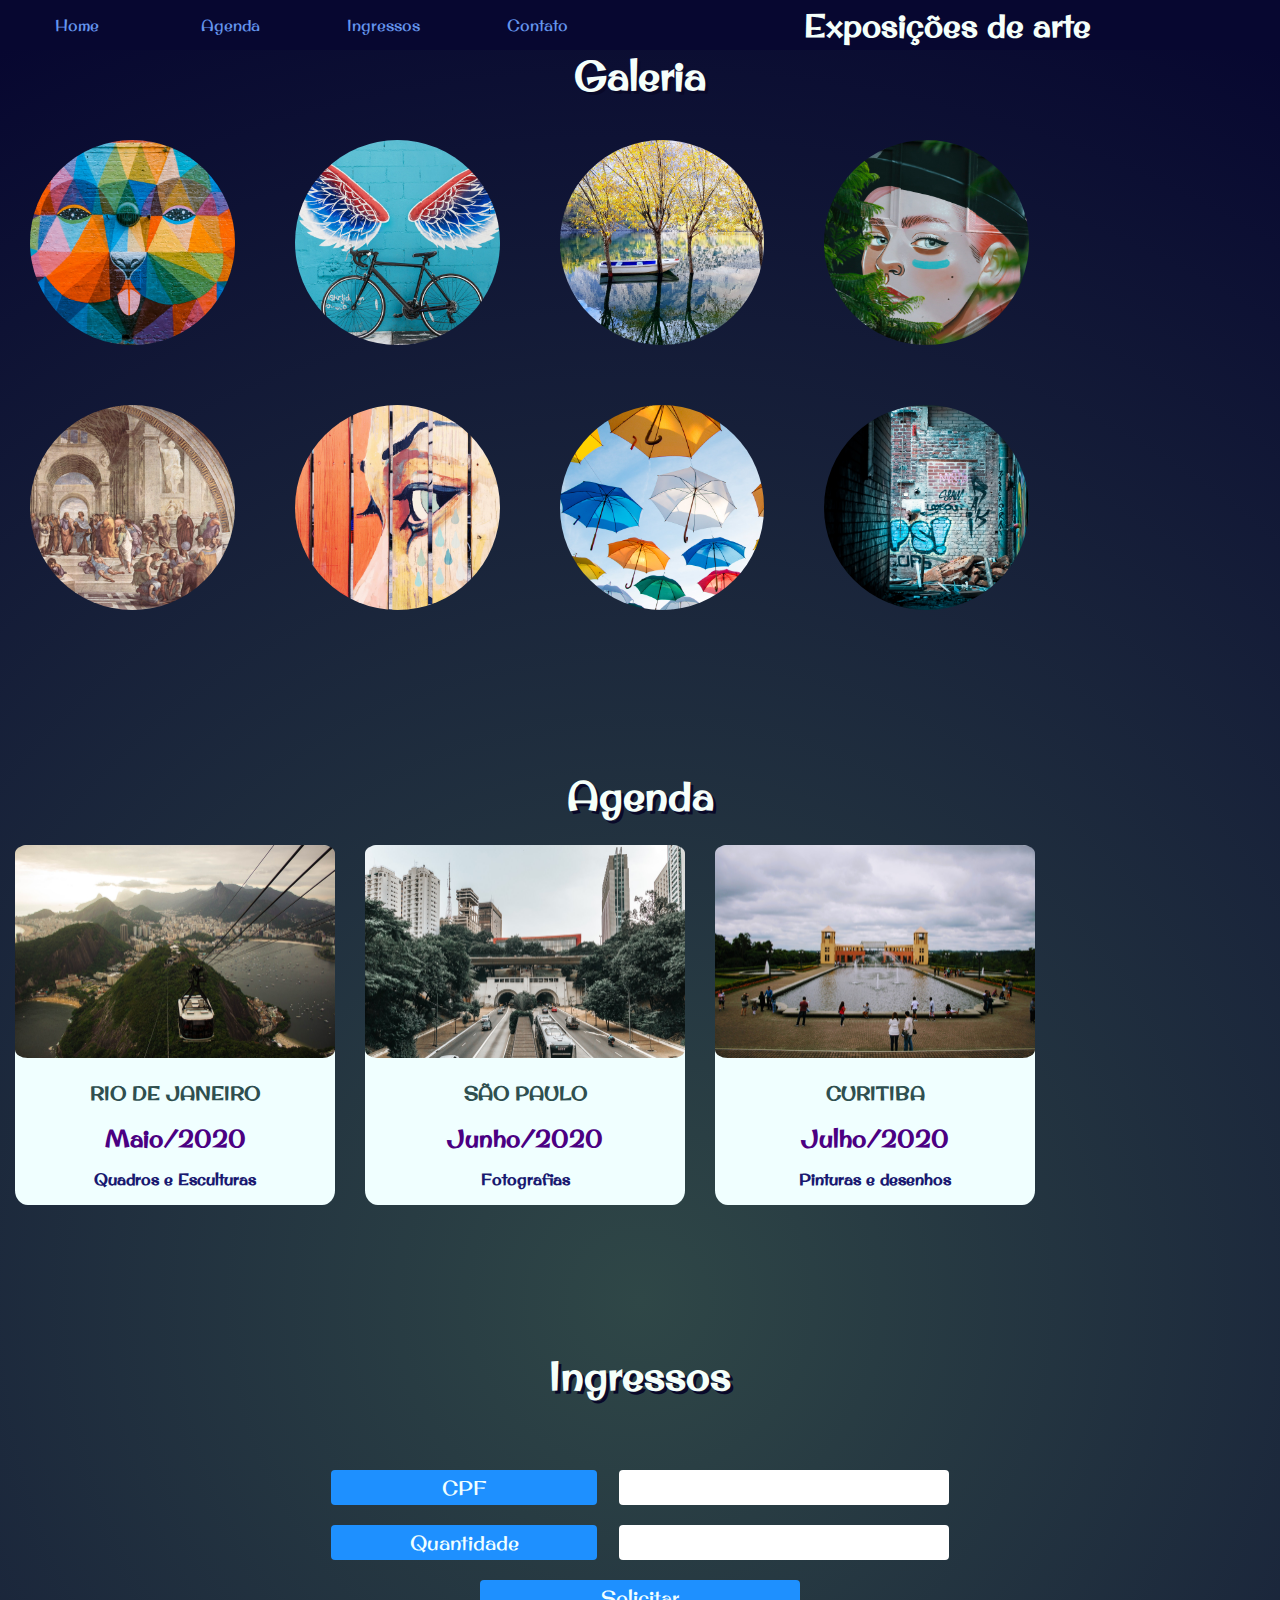
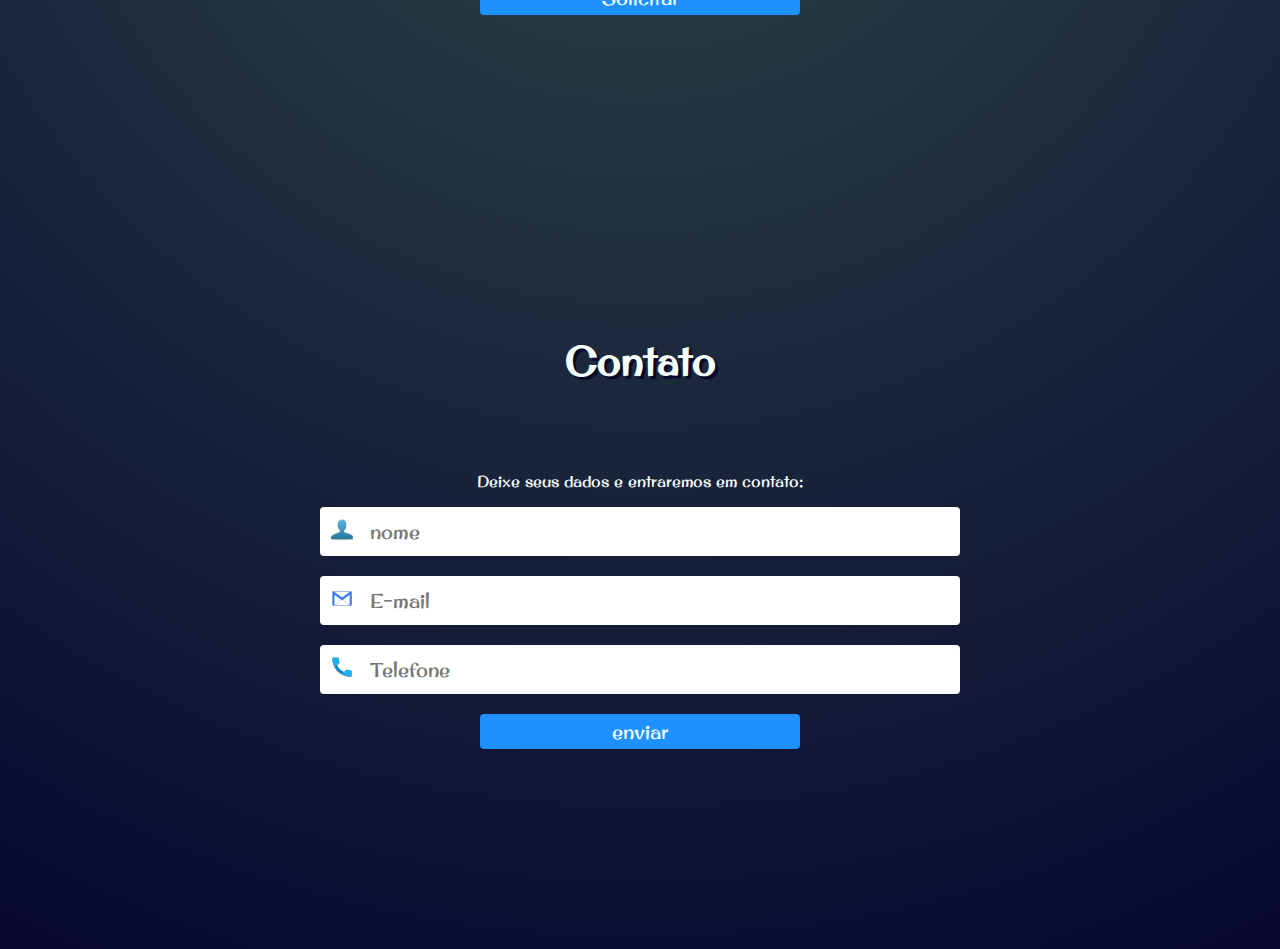
<file: ativ3_html_css/index.html>
<!DOCTYPE html>
<html>
    <head>
        <meta charset="utf-8"/>
        <title>Exposições de arte</title>
        <link rel="stylesheet" type="text/css" href="Estilo/CSS.css" />
        <link rel="icon" href="Imagens/art.png" />
        <link href="https://fonts.googleapis.com/css2?family=Original+Surfer&display=swap" rel="stylesheet">
        <meta name="viewport" content="width=device-width, initial-scale=1" />
        <meta name="viewport" content="width=device-width, initial-scale=1" />
    </head>

    <body>
        <header>
            <ul>
                <li><a href="#top">Home</a></li>
                <li><a href="#ag">Agenda</a></li>
                <li><a href="#ing">Ingressos</a></li>
                <li><a href="#con">Contato</a></li>
            </ul>
            <h1>Exposições de arte</h1>
        </header>

        <main>
            <h2>Galeria</h2>
            <div class="container">
                <img src="Imagens/Arte01.jpg" class="galeria" alt="arte"/>
                <img src="Imagens/Arte02.jpg" class="galeria" alt="arte"/>
                <img src="Imagens/Arte03.jpg" class="galeria" alt="arte"/>
                <img src="Imagens/Arte04.jpg" class="galeria" alt="arte"/>
                <img src="Imagens/Arte05.jpg" class="galeria" alt="arte"/>
                <img src="Imagens/Arte06.jpg" class="galeria" alt="arte"/>
                <img src="Imagens/Arte07.jpg" class="galeria" alt="arte"/>
                <img src="Imagens/Arte08.jpg" class="galeria" alt="arte"/>
            </div>
            <h2 id="ag"> Agenda</h2>
            <div class="container">
               <div class="item_agenda">
                   <img src="Imagens/rj.jpg" alt="Rio de Janeiro"/>
                   <h3>Rio de Janeiro</h3>
                   <h4>Maio/2020</h4>
                   <p>Quadros e Esculturas</p>
               </div>
        
                <div class="item_agenda">
                    <img src="Imagens/sp.jpg" alt="São Paulo"/>
                    <h3>São Paulo</h3>
                    <h4>Junho/2020</h4>
                    <p>Fotografias</p>
                </div>
        
                 <div class="item_agenda">
                    <img src="Imagens/pr.jpg" alt="Curitiba"/>
                    <h3>Curitiba</h3>
                    <h4>Julho/2020</h4>
                    <p>Pinturas e desenhos</p>
                </div>
            </div>
        
            <h2 id="ing"> Ingressos</h2>
            <form method="GET">
                <label for="cpf">CPF</label>
                <input type="text" id="cpf" name="cpf" maxlength="12" required/>
        
                <label for="qtd">Quantidade</label>
                <input type="number" id="qtd" name="qtd" min="1" max="20" required/>
        
                <input type="submit" class="botao" value="Solicitar"/>
            </form>
            
            <h2 id="con"> Contato</h2>
            <form method="GET">
                <p>Deixe seus dados e entraremos em contato:</p>
                <input type="text" id="nome" name="nome" maxlength="38" required placeholder="nome"/>
                <input type="email" id="email" name="email" maxlength="38" required placeholder="E-mail"/>
                <input type="text" id="fone" name="fone" maxlength="17" required placeholder="Telefone"/>
        
                <input type="submit" class="botao" value="enviar"/>
            </form>
        
        
        
        
            </main>
    
    </body>
</html>
</file>
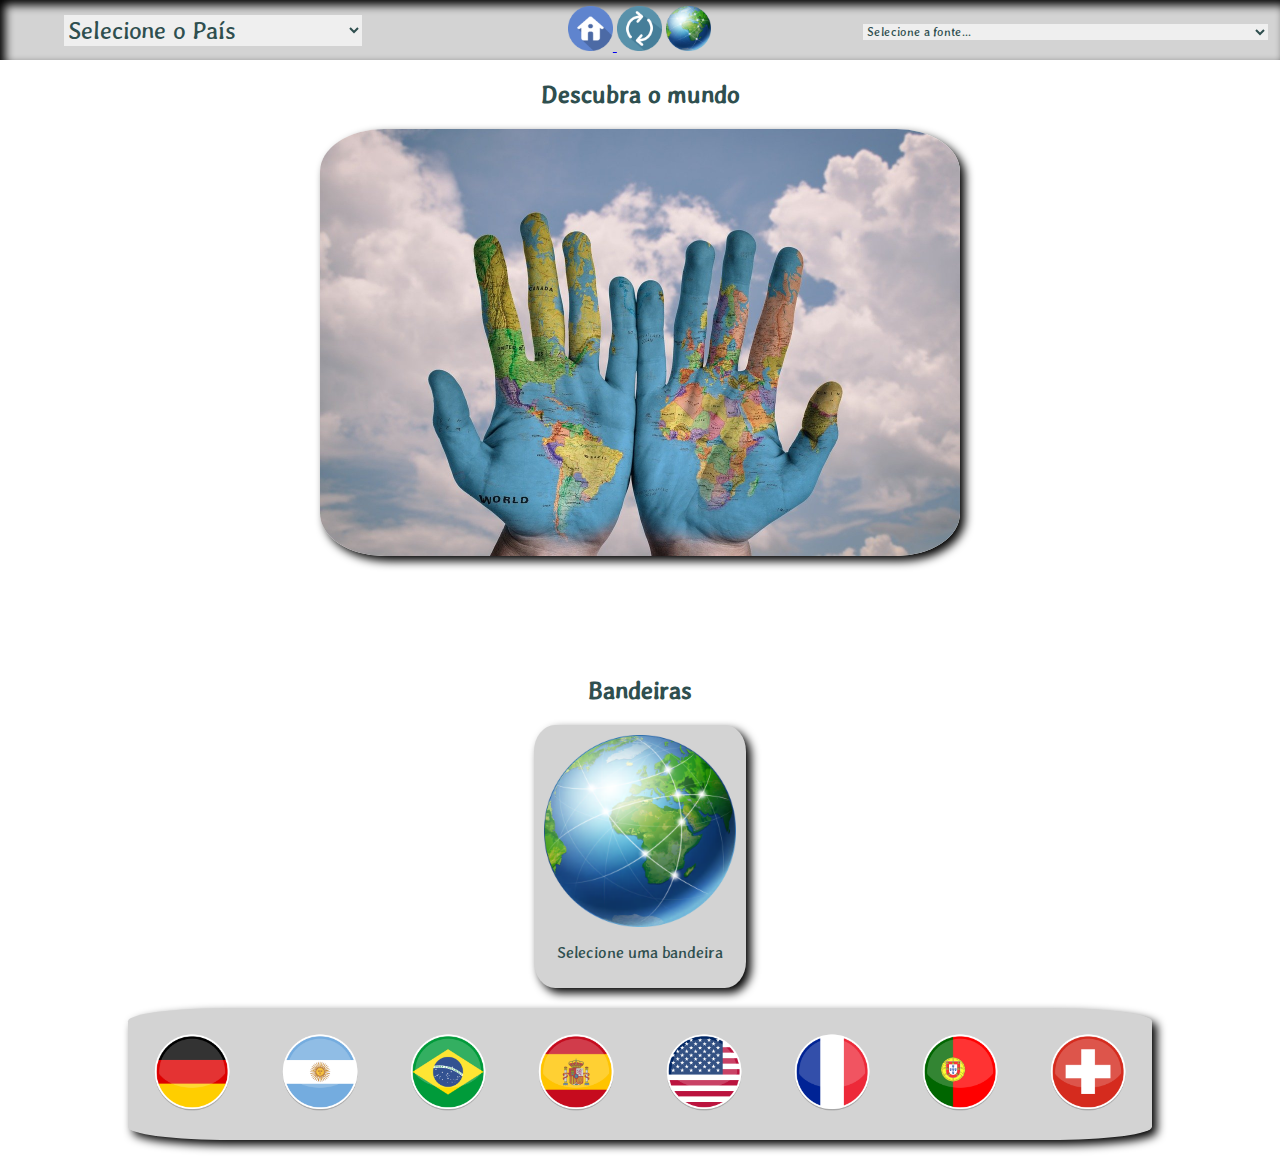
<file: JS_2/index.html>
<!DOCTYPE html>
<html>
    <head>
        <meta charset="UTF-8" />
        <title>Países</title>
        <link rel="stylesheet" type="text/css" href="Estilo/CSS.css"/>
        <link rel="icon" href="Imagens/Globo.png" />
        <link href="https://fonts.googleapis.com/css2?family=Averia+Gruesa+Libre&display=swap" rel="stylesheet">
        <link href="https://fonts.googleapis.com/css2?family=Amarante&display=swap" rel="stylesheet">
        <link href="https://fonts.googleapis.com/css2?family=Chicle&display=swap" rel="stylesheet">
        <link href="https://fonts.googleapis.com/css2?family=Lalezar&display=swap" rel="stylesheet">
        <meta name="viewport" content="width=device-width, initial-scale=1" />
        <script src="Scripts/jscript.js"></script>

    </head>
    <body>
        <header>
            <div>
                <select id="sel_pais" onchange="funTrocaPais()">
                    <option value="" selected disabled>Selecione o País</option>
                    <option value="Alemanha">Alemanha</option>
                    <option value="Argentina">Argentina</option>
                    <option value="Brasil">Brasil</option>
                    <option value="Espanha">Espanha</option>
                    <option value="Estados Unidos">Estados Unidos</option>
                    <option value="França">França</option>
                    <option value="Portugal">Portugal</option>
                    <option value="Suíça">Suíça</option>
                </select>

            </div>
            <div>
                <a href="#top"><img src="Imagens/Home.png" alt="Home" title="Home" />   </a>
                <a onclick="location.reload()" > <img src="Imagens/Reload.png" alt="Recarregar" title="Recarregar"/> </a>
                <a href="#bandeiras"> <img src="Imagens/Globo.png" alt="Bandeiras" title="Bandeiras" /></a>
            </div>
            <div>
                <select id="sel_fonte" onchange="funTrocaFonte()">
                    <option value="" selected disabled>Selecione a fonte...</option>
                    <option value="Amarante">Amarante</option>
                    <option value="Chicle">Chicle</option>
                    <option value="Lalezar">Lalezar</option>
                </select>
            </div>
        </header>
        <main id="principal">
            <div class="container_capa">
                <h2 id="texto_capa">Descubra o mundo</h2>
                <img id="img_capa" src="Imagens/Paises_capa.jpg" alt="Países" title="Países" />
            </div>
            <h2 id="bandeiras"> Bandeiras</h2>
            <div class="container_destaque">
                <img id="img_destaque" src="Imagens/Globo.png" alt="Destaque" title="Destaque" />
                <p id="p_destaque">Selecione uma bandeira</p>
            </div>
            <div class="container">
                <div> <img src="Imagens/Alemanha.png" onmouseover="funExibe(this.alt, this.src)" alt="Alemanha"/> </div>
                <div> <img src="Imagens/Argentina.png" onmouseover="funExibe(this.alt, this.src)" alt="Argentina"/> </div>
                <div> <img src="Imagens/Brasil.png" onmouseover="funExibe(this.alt, this.src)" alt="Brasil"/> </div>
                <div> <img src="Imagens/Espanha.png" onmouseover="funExibe(this.alt, this.src)" alt="Espanha"/> </div>
                <div> <img src="Imagens/Estados Unidos.png" onmouseover="funExibe(this.alt, this.src)" alt="Estados Unidos"/> </div>
                <div> <img src="Imagens/França.png" onmouseover="funExibe(this.alt, this.src)" alt="França"/> </div>
                <div> <img src="Imagens/Portugal.png" onmouseover="funExibe(this.alt, this.src)" alt="Portugal"/> </div>
                <div> <img src="Imagens/Suíça.png" onmouseover="funExibe(this.alt, this.src)" alt="Suiça"/> </div>
            </div>
        </main>
    </body>
</html>
</file>
<file: ativ3_html_css/Estilo/CSS.css>
html{
    scroll-behavior: smooth;
}
body{
    margin: 0;
    padding: 0;
    font-family: 'Original Surfer', cursive;
    text-align: center;
    color: mintcream;

}
header{
    top: 0;
    height: 100px;
    width: 100%;
    position: fixed;
    background-color:  rgb(7, 7, 48);
    display: flex;
    align-items: center;
    z-index: 1;
}
ul{
    list-style-type: none;
    margin: 0;
    padding: 0;
    width: 25%;
    display: flex;
    flex-wrap: wrap;
}
li{
    width: 100%;
}
a{
    text-decoration: none;
    color: cornflowerblue;
    font-size: 1rem;
    line-height: 1.5rem;
}
h1{
    width: 75%;
    font-size: 1.75rem;
}
main{
    position: absolute;
    top:100px;
    background:  radial-gradient(circle, rgb(47, 71, 71), rgb(7, 7, 48));
}
h2{
    margin: 0;
    font-size: 2rem;
    text-shadow: 3px 3px rgb(9, 9, 41);
}
.container{
    display: flex;
    align-items: center;
    justify-items: space-around;
    flex-wrap: wrap;
    width: 100%;
    margin: 10px auto;
    box-sizing: border-box;
}
.galeria{
border-radius: 50%;
width: 30%;
padding:10px
}
#ag, #ing, #con{
    padding-top: 120px;

}
.item_agenda{
    background-color: azure;
    color: midnightblue;
    width: 80%;
    margin: 15px;
    border-radius: 4%;
}
.item_agenda img{
    border-radius:4%;
}
h3{
    text-transform: uppercase;
    color: darkslategray;
}
h4{
    margin: 0;
    font-size: 1.5rem;
    color: indigo;
}
p{
    font-weight: bold;
}
form{
    display: flex;
    justify-content: space-around;
    flex-wrap: wrap;
    padding: 20px;
    margin: 50px auto;
}
label, #qtd, #cpf, .botao{
    font-size: 1.25rem;
    padding: 5px;
    border-radius: 4px;
    width: 100%;
}
#qtd, #cpf, .botao{
    font-family: inherit;
    text-align: center;
    border: none;
    margin-bottom: 20px;
}
label, .botao{
    background-color: dodgerblue;
    color: azure;
}
#nome, #email, #fone{
    font-family: inherit;
    font-size: 1rem;
    width: 100%;
    border:none;
    border-radius: 4px;
    background-position: 10px 10px;
    background-repeat: no-repeat;
    padding: 12px 12px 12px 40px;
    margin-bottom: 20px;
}
#nome{
    background-image: url("../Imagens/user_peq.png");
    
}
#email {
    background-image: url("../Imagens/correio_peq.png");
}
#fone{
    background-image: url("../Imagens/phone_peq.png");
}
form p {
    font-weight: normal;
}
img {
    width: 100%;
}
@media (min-width:765px){
   header{
        height: 50px;
   }
   ul{
       width: 48%;
   }
   li{
       width: 25%;
   }
   h1{
       width: 52%;
       font-size: 2rem;
   }
   h2{
       font-size: 2.5rem;
   }
   a{
       font-size: 1.25;
   }
   main{
       top:50px
   }
   .galeria{
       width: 16%;
       padding: 30px;
       transition: border-radius 2s;
   }
   .galeria:hover{
       border-radius: 20%;
   }
   .item_agenda{
       width: 25%;

   }
   form{
       width: 50%;
       margin-bottom: 160px;
   }
   label{
       width: 40%;
       margin-bottom: 20px;
   }
   #qtd, #cpf, .botao{
       width: 50%;

   }
   #nome, #email, #fone{
       font-size: 1.25rem;
       padding: 12px 20px 12px 50px;
   }
   .botao:hover{
       background-color:  rgb(7, 7, 48);
   







}
</file>
<file: JS_2/Estilo/CSS.css>
html{
    scroll-behavior: smooth;
}
body{
    margin: 0;
    padding: 0;
    font-family: 'Averia Gruesa Libre', cursive;
    text-align: center;
    color: darkslategray;
}
img{
    width: 100%;
}
header{
    height: 60px;
    width: 100%;
    position: fixed;
    display: flex;
    align-items: center;
    background-color: lightgrey;
    z-index: 1;
    box-shadow: 5px 5px 10px black inset;
}
header div {
    width: 33.3%;
}
header img {
    height: 25px;
    width: auto;
}
#sel_pais, #sel_fonte {
    width: 95%;
    font-family: inherit;
    font-size: 0.75rem;
    color: inherit;
    border: none;
}

main {
    position: absolute;
    top: 60px;
}
.container_capa {
    display: flex;
    justify-content: space-around;
    flex-wrap: wrap;
    margin: 0 auto;
    width: 80%;
}
#img_capa{
    box-shadow: 5px 5px 10px black;
    border-radius:10%;
}
#bandeiras{
    padding-top: 100px;
}
.container_destaque{
    display: flex;
    justify-content: space-around;
    flex-wrap: wrap;
    margin: 20px auto;
    width: 60%;
    background-color: lightgray;
    box-shadow: 5px 5px 10px black;
    border-radius: 10%;
    padding: 10px;
}
.container{
    display: flex;
    justify-content: space-around;
    flex-wrap: wrap;
    margin: 20px auto;
    width: 90%;
    background-color: lightgray;
    box-shadow: 5px 5px 10px black;
    border-radius: 10%;
}
.container div{
    width: 17%;
    padding: 10px;
}
.Alemanha {
    background: linear-gradient(to bottom, black, red, gold);
}
.Argentina {
    background:  radial-gradient(circle, gold, deepskyblue, black);
    color: black;
}
.Brasil {
    background:  radial-gradient(circle, gold, forestgreen, white);
    color: black;
}
.Espanha {
    background:   radial-gradient(circle, gold, red);
    color: black;
}

.Estados{
    background: linear-gradient(to bottom, white, red, blue);
    color: black;
}
.França{
    background: linear-gradient(to right, blue, white, red);
    color: black;
}
.Portugal{
    background: linear-gradient(to right, forestgreen, red);
    color: black;
}
.Suíça{
    background: radial-gradient(circle, white, red);
    color: black;
}
@media (min-width: 768px) {

    header img{
        height: 45px;
    }

    #sel_pais, #sel-fonte {
        width: 70%;
        font-size: 1.5rem;
        
    }
    .container_capa {
        width: 50%;
    }
    .container_destaque {
        width: 15%;
    }
    .container {
        width: 80%;
        flex-wrap: nowrap;
    }
    .container div{
        padding: 25px;
    }
}
</file>
